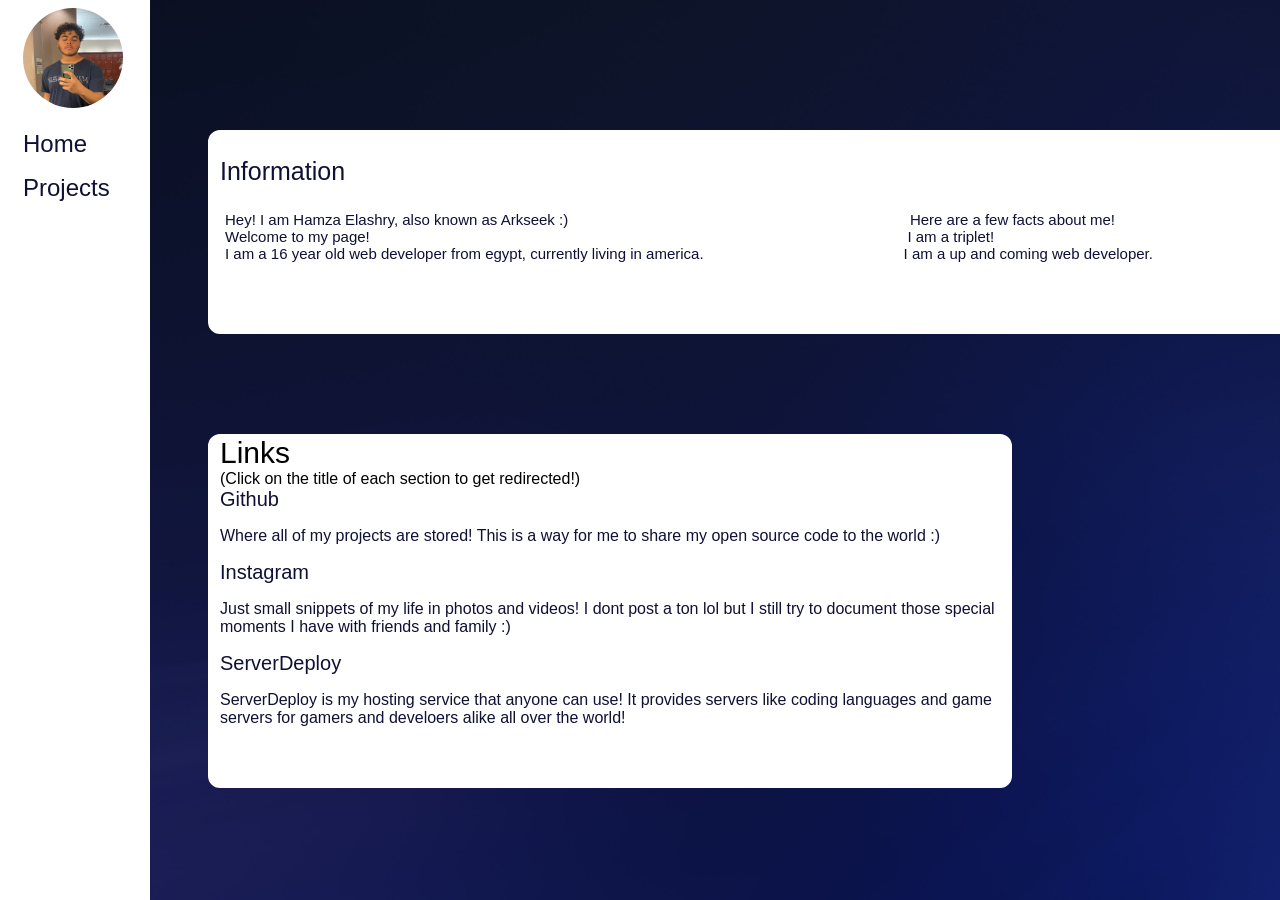
<file: index.html>
<!DOCTYPE html>
<html lang="en">
  <head>
    <meta charset="utf-8" />
    <meta name="viewport" content="width=device-width, initial-scale=1" />
    <title>Hamza Elashry</title>
    <link
      href="https://fonts.googleapis.com/css?family=Anaheim"
      rel="stylesheet"
    />
    <link rel="stylesheet" href="./styles.css" />
  </head>

  <body>
    <div class="sidebar">
      <div>
        <img
          src="./imgs/pfp.JPG"
          alt="Profile Picture"
          ;
          style="
            border-radius: 50%;
            width: 100px;
            height: 100px;
            margin-left: 15px;
          "
        />
      </div>
      <div>
        <a href="/" style="text-decoration: none; color: #0f1035">Home</a>
      </div>
      <div>
        <a href="/projects" style="text-decoration: none; color: #0f1035"
          >Projects</a
        >
      </div>
    </div>

    <div class="infoBox">
      <p class="infoHeader">Information</p>
      <p class="infoText">
        Hey! I am Hamza Elashry, also known as Arkseek :) ‎ ‎ ‎ ‎ ‎ ‎ ‎ ‎ ‎ ‎ ‎
        ‎ ‎ ‎ ‎ ‎ ‎ ‎ ‎ ‎ ‎ ‎ ‎ ‎ ‎ ‎ ‎ ‎ ‎ ‎ ‎ ‎ ‎ ‎ ‎ ‎ ‎ ‎ ‎ ‎ ‎ ‎ ‎ ‎ ‎ ‎ ‎
        ‎ ‎ ‎ ‎ ‎ ‎ ‎ ‎ ‎ ‎ ‎ ‎ ‎ ‎ ‎ ‎ ‎ ‎ ‎ ‎ ‎ ‎ ‎ ‎ ‎ ‎ ‎ ‎ ‎ ‎ ‎ ‎ ‎ ‎
        ‎Here are a few facts about me!<br />
        Welcome to my page! ‎ ‎ ‎ ‎ ‎ ‎ ‎ ‎ ‎ ‎ ‎ ‎ ‎ ‎ ‎ ‎ ‎ ‎ ‎ ‎ ‎ ‎ ‎ ‎ ‎ ‎
        ‎ ‎ ‎ ‎ ‎ ‎ ‎ ‎ ‎ ‎ ‎ ‎ ‎ ‎ ‎ ‎ ‎ ‎ ‎ ‎ ‎ ‎ ‎ ‎ ‎ ‎ ‎ ‎ ‎ ‎ ‎ ‎ ‎ ‎ ‎ ‎
        ‎ ‎ ‎ ‎ ‎ ‎ ‎ ‎ ‎ ‎ ‎ ‎ ‎ ‎ ‎ ‎ ‎ ‎ ‎ ‎‎ ‎ ‎ ‎ ‎ ‎ ‎ ‎ ‎ ‎ ‎ ‎ ‎ ‎ ‎ ‎ ‎
        ‎ ‎ ‎ ‎ ‎ ‎ ‎ ‎ ‎ ‎ ‎ ‎ ‎ ‎ ‎ ‎ ‎ ‎ ‎ ‎ ‎ ‎ ‎ ‎‎ ‎ ‎ ‎ ‎ ‎ ‎ I am a
        triplet! <br />
        I am a 16 year old web developer from egypt, currently living in
        america. ‎ ‎ ‎ ‎ ‎ ‎ ‎ ‎ ‎ ‎ ‎ ‎ ‎ ‎ ‎ ‎ ‎ ‎ ‎ ‎ ‎ ‎ ‎ ‎ ‎ ‎ ‎ ‎ ‎ ‎ ‎ ‎
        ‎ ‎ ‎ ‎ ‎ ‎ ‎ ‎ ‎ ‎ ‎ ‎ ‎ ‎ ‎ I am a up and coming web developer.
      </p>
    </div>

    <div class="linkBox">
      <div
        style="
          font-family: 'Segoe UI', Tahoma, Geneva, Verdana, sans-serif;
          font-size: 30px;
          margin-left: 10px;
        "
      >
        Links
      </div>
      <div
        style="
          font-family: 'Lucida Sans', 'Lucida Sans Regular', 'Lucida Grande',
            'Lucida Sans Unicode', Geneva, Verdana, sans-serif;
          margin-left: 10px;
        "
      >
        (Click on the title of each section to get redirected!)
      </div>
      <div class="linkBoxText">
        <a href="https://github.com/arkseek" target="_blank">Github</a>
        <p>
          Where all of my projects are stored! This is a way for me to share my
          open source code to the world :)
        </p>
      </div>
      <div class="linkBoxText">
        <a href="https://instagram.com/hamzaelashry_stuff" target="_blank">Instagram</a>
        <p>
          Just small snippets of my life in photos and videos! I dont post a ton
          lol but I still try to document those special moments I have with
          friends and family :)
        </p>
      </div>
      <div class="linkBoxText">
        <a href="https://serverdeploy.pro" target="_blank">ServerDeploy</a>
        <p>
          ServerDeploy is my hosting service that anyone can use! It provides
          servers like coding languages and game servers for gamers and
          develoers alike all over the world!
        </p>
      </div>
    </div>
  </body>
</html>
</file>
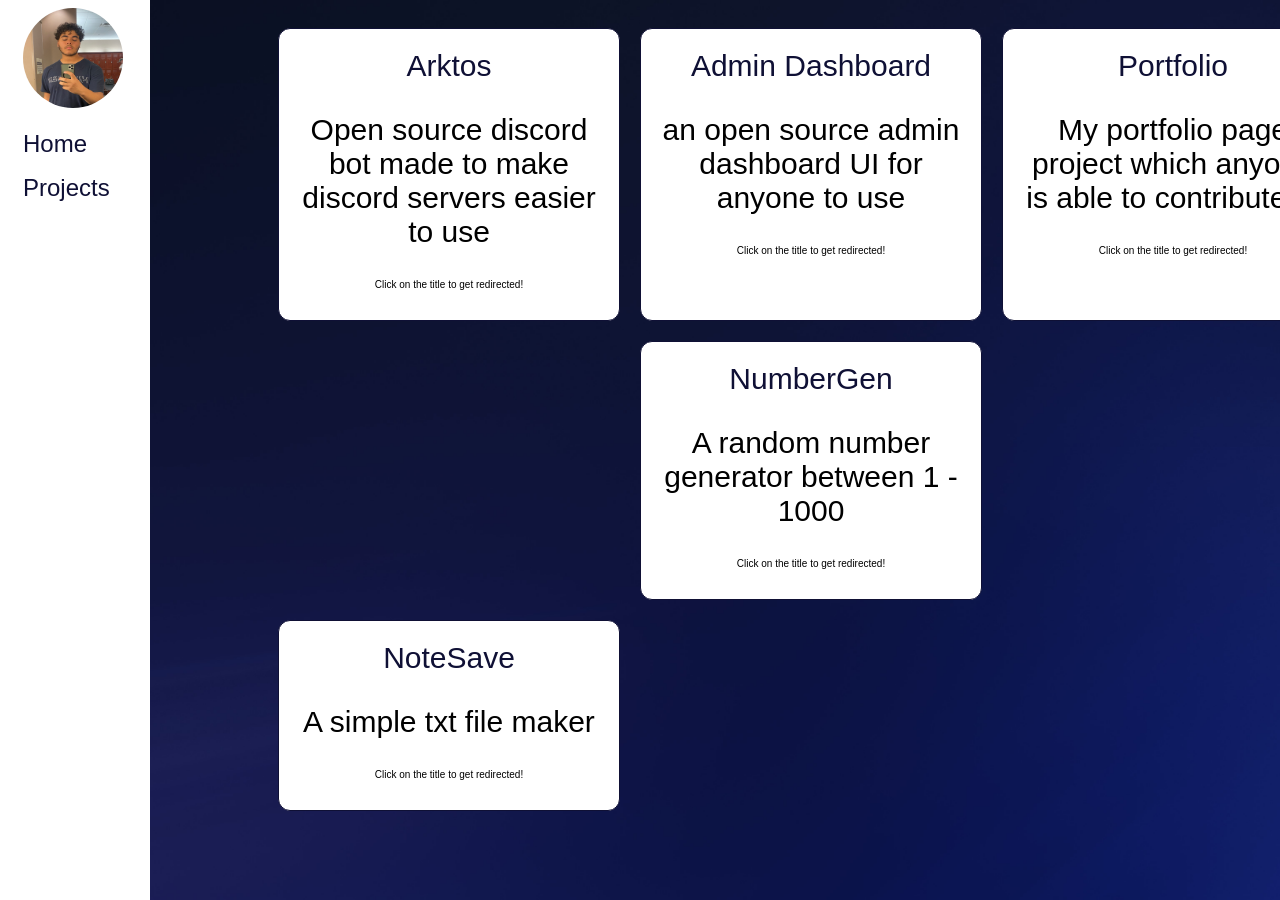
<file: projects.html>
<!DOCTYPE html>
<html lang="en">
  <head>
    <meta charset="utf-8" />
    <meta name="viewport" content="width=device-width, initial-scale=1" />
    <title>Hamza Elashry - Projects</title>
    <link
      href="https://fonts.googleapis.com/css?family=Anaheim"
      rel="stylesheet"
    />
    <link rel="stylesheet" href="./styles.css" />
  </head>

  <body>
    <div class="sidebar">
      <div>
        <img
          src="./imgs/pfp.JPG"
          alt="Profile Picture"
          ;
          style="
            border-radius: 50%;
            width: 100px;
            height: 100px;
            margin-left: 15px;
          "
        />
      </div>
      <div>
        <a href="/" style="text-decoration: none; color: #0f1035">Home</a>
      </div>
      <div>
        <a href="/projects" style="text-decoration: none; color: #0f1035"
          >Projects</a
        >
      </div>

    </div>

    <div class="grid-container">
      <div class="grid-item">
        <a href="https://arktos.app">Arktos</a>
        <p style="font-family: 'Segoe UI', Tahoma, Geneva, Verdana, sans-serif">
          Open source discord bot made to make discord servers easier to use
        </p>
        <p
          style="
            font-family: 'Segoe UI', Tahoma, Geneva, Verdana, sans-serif;
            font-size: 10px;
          "
        >
          Click on the title to get redirected!
        </p>
      </div>
      <div class="grid-item">
        <a href="https://arkseek.github.io/admin-dashboard/">Admin Dashboard</a>
        <p style="font-family: 'Segoe UI', Tahoma, Geneva, Verdana, sans-serif">
          an open source admin dashboard UI for anyone to use
        </p>
        <p
          style="
            font-family: 'Segoe UI', Tahoma, Geneva, Verdana, sans-serif;
            font-size: 10px;
          "
        >
          Click on the title to get redirected!
        </p>
        <br />
      </div>
      <div class="grid-item">
        <a href="https://arkseek.github.io/portfolio/">Portfolio</a>
        <p style="font-family: 'Segoe UI', Tahoma, Geneva, Verdana, sans-serif">
          My portfolio page project which anyone is able to contribute to
        </p>
        <p
          style="
            font-family: 'Segoe UI', Tahoma, Geneva, Verdana, sans-serif;
            font-size: 10px;
          "
        >
          Click on the title to get redirected!
        </p>
      </div>
      <br>
      <div class="grid-item">
        <a href="https://arkseek.github.io/random-number/">NumberGen</a>
        <p style="font-family: 'Segoe UI', Tahoma, Geneva, Verdana, sans-serif">
          A random number generator between 1 - 1000
        </p>
        <p
          style="
            font-family: 'Segoe UI', Tahoma, Geneva, Verdana, sans-serif;
            font-size: 10px;
          "
        >
          Click on the title to get redirected!
        </p>
      </div>
      <br>
      <div class="grid-item">
        <a href="https://notesaves.netlify.app">NoteSave</a>
        <p style="font-family: 'Segoe UI', Tahoma, Geneva, Verdana, sans-serif">
          A simple txt file maker
        </p>
        <p
          style="
            font-family: 'Segoe UI', Tahoma, Geneva, Verdana, sans-serif;
            font-size: 10px;
          "
        >
          Click on the title to get redirected!
        </p>
      </div>
      
    </div>
  </body>
</html>
</file>
<file: styles.css>
body {
  background-image: url("./imgs/background.jpg");
  background-repeat: no-repeat;
  background-attachment: fixed;
  background-size: cover;
}

.whiteLine {
  color: #fff;
  height: 13x;
}

.sidebar {
  height: 100%;
  width: 150px;
  position: absolute;
  left: 0;
  top: 0;
  background-color: #fff;
}

.sidebar div {
  padding: 8px;
  font-size: 24px;
  display: block;
}

.sidebar a {
  font-family: "Segoe UI", Tahoma, Geneva, Verdana, sans-serif;
  margin-left: 15px;
}

.infoBox {
  width: 1200px;
  border: 2px solid #fff;
  height: 200px;
  margin-top: 130px;
  margin-left: 200px;
  border-radius: 12px;
  background-color: #fff;
  color: #0F1035;
}

.infoHeader {
  color: #0F1035;
  font-family: 'Segoe UI', Tahoma, Geneva, Verdana, sans-serif;
  font-size:25px;
  margin-left: 10px;
}

.infoText {
  color: #0F1035;
  font-family: 'Segoe UI', Tahoma, Geneva, Verdana, sans-serif;
  font-size:15px;
  margin-left: 15px;
  margin-bottom: 20px;
  
}

.linkBox {
  width: 800px;
  height: 350px;
  border: 2px solid #fff;
  margin-top: 100px;
  margin-left: 200px;
  border-radius: 12px;
  background-color: #fff;
  
}

.linkBoxText {
  color: #0F1035;
  font-family: 'Segoe UI', Tahoma, Geneva, Verdana, sans-serif;
  text-decoration: none;
  margin-left: 10px;
}

.linkBoxText a {
  color: #0F1035;
  font-family: 'Segoe UI', Tahoma, Geneva, Verdana, sans-serif;
  text-decoration: none;
  padding-right: 10px;
  font-size: 20px;
}

/*
  the following css is made for the 
  projects.html page.
*/

.grid-container {
  display: grid;
  grid-template-columns: auto auto auto;
  padding: 10px;
  margin-left: 250px;
  margin-top: auto;
}

.grid-item {
  background-color: #fff;
  border: 1px solid #0F1035;
  font-size: 30px;
  text-align: center;
  width: 300px;
  margin: 10px;
  padding: 20px;
  border-radius: 12px;
}

.grid-item a {
  text-decoration: none;
  color: #0F1035;
  font-family: 'Segoe UI', Tahoma, Geneva, Verdana, sans-serif;
}
</file>
